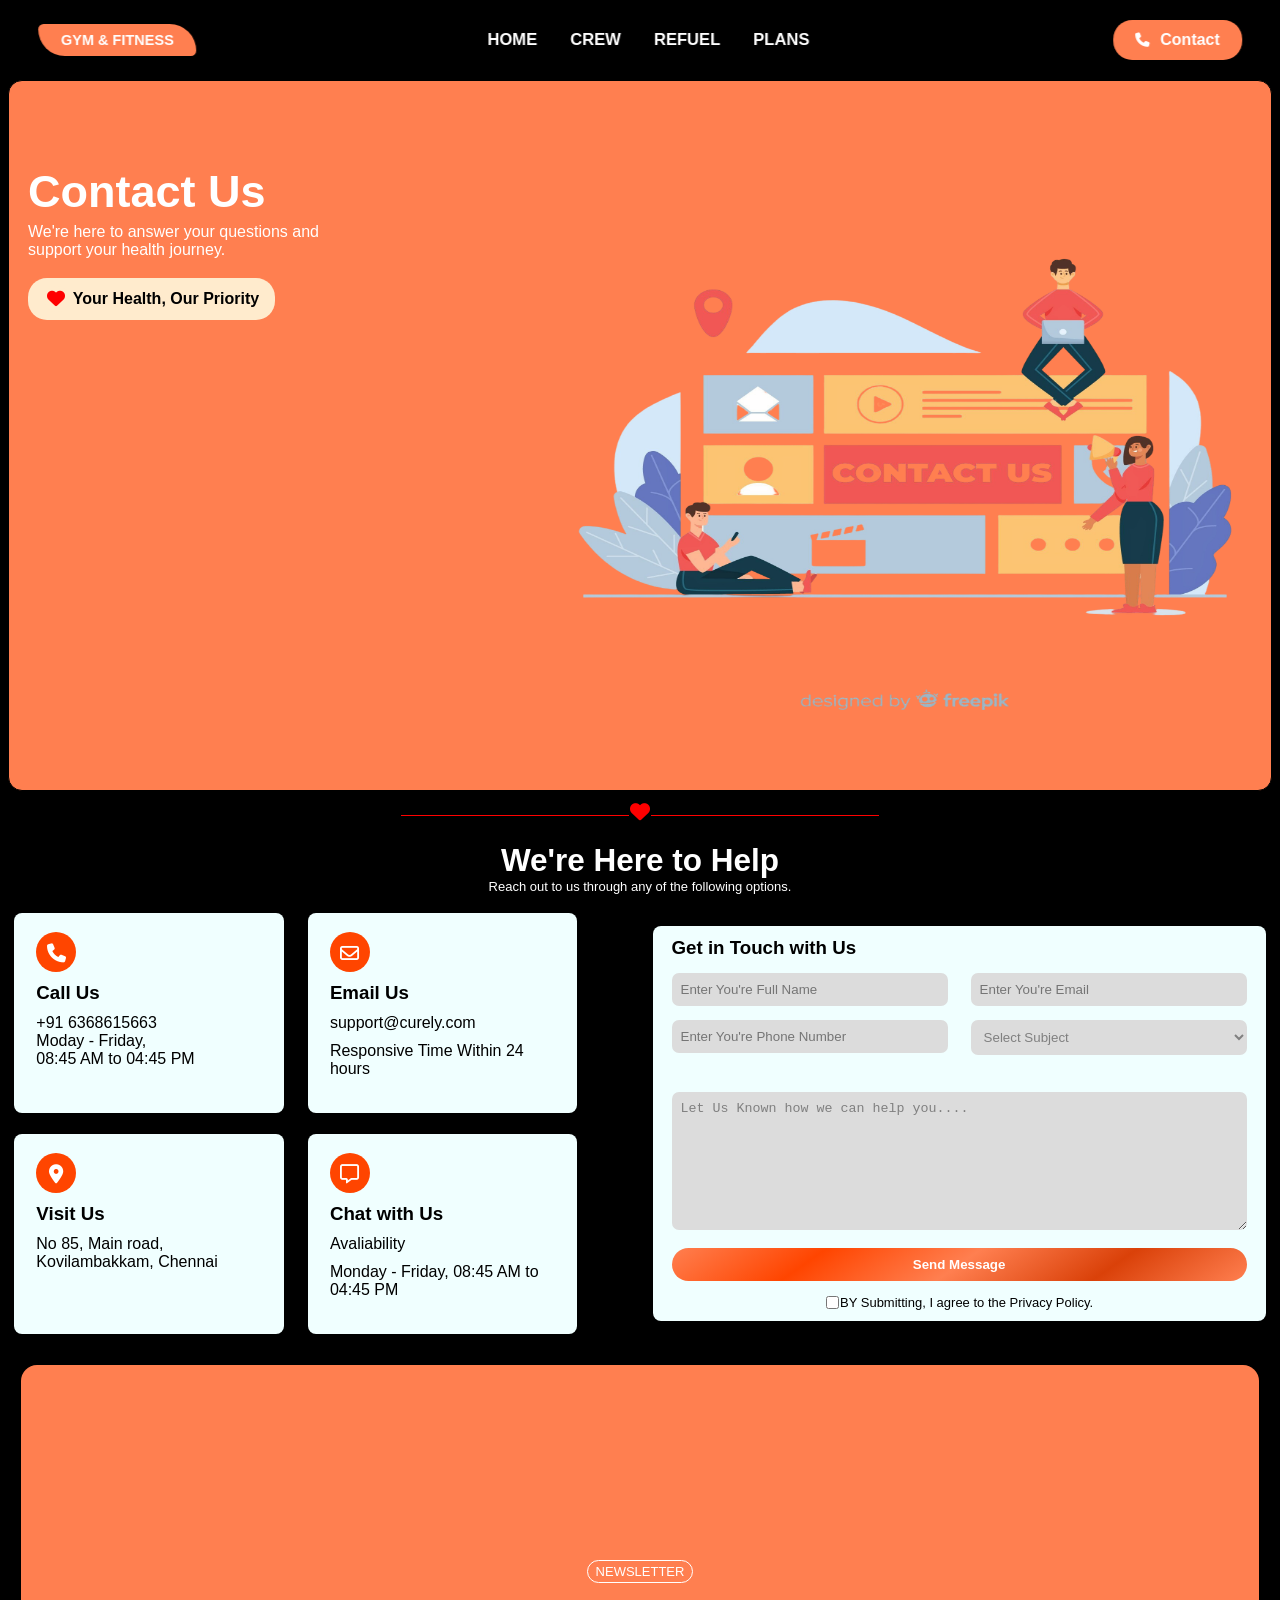
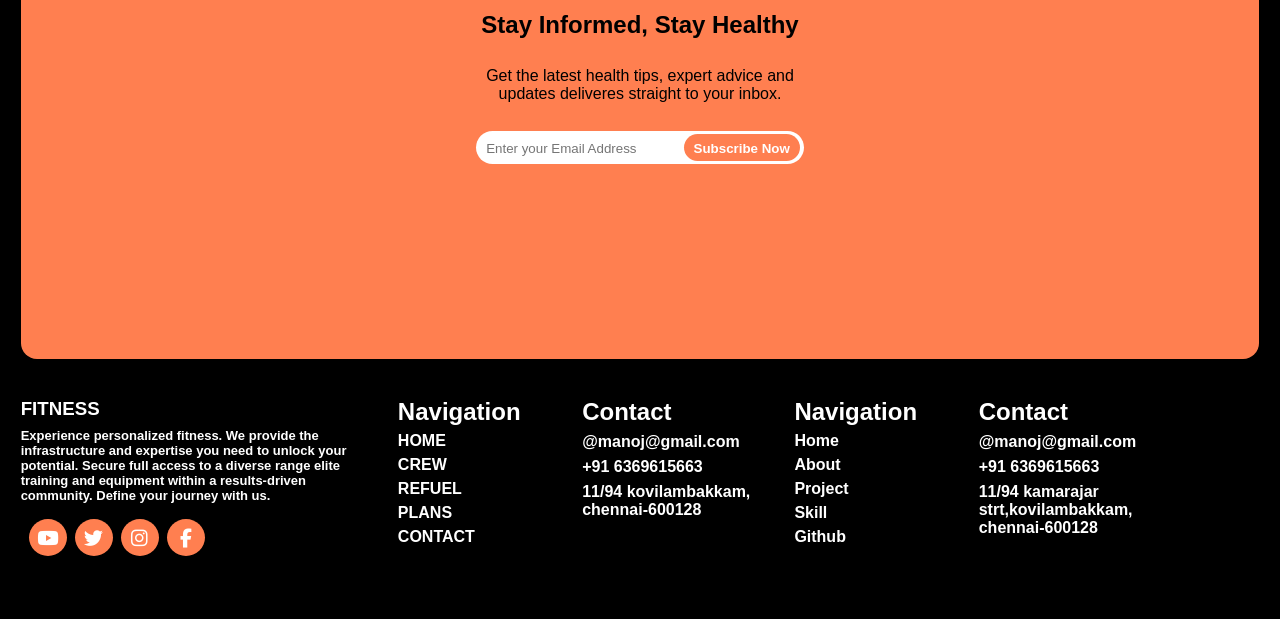
<file: customercare.html>
<!DOCTYPE html>
<html>

<head>
    <title> We're here to Help </title>
    <meta name="viewport" content="width=device-width, initial-scale=1.0">
    <link rel="stylesheet" href="https://cdnjs.cloudflare.com/ajax/libs/font-awesome/6.7.2/css/all.min.css"
        integrity="sha512-Evv84Mr4kqVGRNSgIGL/F/aIDqQb7xQ2vcrdIwxfjThSH8CSR7PBEakCr51Ck+w+/U6swU2Im1vVX0SVk9ABhg=="
        crossorigin="anonymous" referrerpolicy="no-referrer" />
    <link rel="stylesheet" type="text/css" href="./customer.css" />
</head>

<body>
    <div class="overallscreen">

        <!----------nav bar-->
        <nav class="head">
            <span class="logo dis1">GYM & FITNESS</span>


            <input type="checkbox" id="checkbar">

            <label for="checkbar" class="owncheckbar">
                <!-- <i class="fa-solid fa-bars"></i> -->
                <span></span>
                <span></span>
                <span></span>
            </label>

            <div class="rightsubnav ">
                <div class="links ">
                    <a href="./index.html">HOME</a>
                    <a href="./index2.html">CREW</a>
                    <a href="./index3.html">REFUEL</a>
                    <a href="./index4.html">PLANS</a>
                </div>
               <button class="nav-bt dis1 ">
                    <a href="./customercare.html"><i class="fas fa-phone me-2"></i>Contact</button></a>
            </div>
        </nav>

        <!-------------------contact ----------------------------->
        <article class="contact">
            <h1>Contact Us</h1>
            <p>We're here to answer your questions and support your health journey.</p>

            <div class="heartbar dis2">
                <div class="hearticon">
                    <i class="fa-solid fa-heart"></i>
                </div>
                <span>Your Health, Our Priority</span>
            </div>
        </article>


        <!-------------------heart and inbetween lines-------------->
        <div class=" cent">
            <div class="line"> </div>
            <i class="fa-solid fa-heart hi"></i>
            <div class="line"> </div>
        </div>

        <!-----mainSection------------Helping way section-4 options and then contact form---------------->
        <div class="headingsec">
            <h2>We're Here to Help</h2>
            <p> Reach out to us through any of the following options.</p>
        </div>

        <section class="mainsection">

            <!-------four way sections----->
            <aside class="twoway left">

                <div class="contactways">
                    <div class="cwicon dis2"> <i class="fa-solid fa-phone"></i> </div>
                    <h3>Call Us</h3>
                    <div>
                        <p>+91 6368615663</p>
                        <p>Moday - Friday,</p>
                        <p>08:45 AM to 04:45 PM</p>
                    </div>
                </div>

                <div class="contactways">
                    <div class="cwicon dis2"> <i class="fa-regular fa-envelope"></i> </div>
                    <h3>Email Us</h3>
                    <p>support@curely.com </p>
                    <p>Responsive Time Within 24 hours</p>
                </div>

                <div class="contactways">
                    <div class="cwicon dis2"> <i class="fa-solid fa-location-dot"></i> </div>
                    <h3>Visit Us</h3>
                    <p>No 85, Main road, Kovilambakkam, Chennai</p>
                </div>

                <div class="contactways">
                    <div class="cwicon dis2"> <i class="fa-regular fa-message"></i> </div>
                    <h3>Chat with Us</h3>
                    <p>Avaliability </p>
                    <p>Monday - Friday, 08:45 AM to 04:45 PM </p>
                </div>
            </aside>

            <!-----contact form-input-------->
            <form class="twoway right">
                <h3>Get in Touch with
                    Us</h3>

                <div class="overallinput">
                    <div class="stackinput">
                        <label for="name"> Full Name *</label>
                        <input type="text" name="name" id="name" placeholder="Enter You're Full Name" />
                    </div>
                    <div class="stackinput">
                        <label for="email">Email Address *</label> 
                        <input type="email" id="email" name="email" placeholder="Enter You're Email">
                    </div>
                </div>

                <div class="overallinput">
                    <div class="stackinput">
                        <label for="phone">Phone Number</label>
                        <input id="phone" type="tel" name="phone" placeholder="Enter You're Phone Number" />
                    </div>

                    <div class="stackinput">
                        <label for="sub">Subject</label> 
                        <select name="subject" id="sub">
                            <option value="0"> Select Subject</option>
                            <option value="serverissue"> Server Issue</option>
                            <option value="networkissue"> Network Issue</option>
                            <option value="dataloss"> Data Loss</option>
                            <option value="NOA"> None of Above</option>
                        </select>
                    </div>
                </div>

                <div>
                    <label name="Message"> Message</label> <br>
                    <textarea rows="8">Let Us Known how we can help you....</textarea>
                </div>

                <button type="submit" class="formbt">Send Message</button>
               <div class="term dis2">
                 <input type="checkbox" class="check">
                <span> BY Submitting, I agree to the <a>Privacy Policy.</a></span>
               </div>
            </form>
        </section>

        <!----------newsletter------secondary section--->
        <section class="secondarysection">
            <span>NEWSLETTER</span>
            <h1>Stay Informed, Stay Healthy</h1>
            <p>Get the latest health tips, expert advice and updates deliveres straight to your inbox.</p>

            <form class="nlform">
                <input type="email" name="email" placeholder="Enter your Email Address" />
                <button class="nlbt">Subscribe Now</button>
            </form>
        </section>

        
        <!----------------------footer ----------------------->
       <footer class="ft-section">

            <div class="ft-over">
                <div class="ft-1">

                    <div>
                        <h3>FITNESS</h3>
                    </div>
                    <p class="para-forall">Experience personalized fitness. We provide the infrastructure and expertise
                        you need to unlock
                        your potential. Secure full access to a diverse range elite training and equipment within a
                        results-driven community. Define your journey with us.</p>
                    <div class="footicon">
                        <div class="iconft dis1"> <i class="fa-brands fa-youtube"></i> </div>
                        <div class="iconft dis1"> <i class="fa-brands fa-twitter"></i> </div>
                        <div class="iconft dis1"> <i class="fa-brands fa-instagram"></i> </div>
                        <div class="iconft dis1"><i class="fa-brands fa-facebook-f"></i></div>
                    </div>
                </div>

                <div class="ft-2">
                    <div class="ft-col1">
                        <h2>Navigation</h2>
                        <a href="">HOME</a>
                        <a href="">CREW</a>
                        <a href="">REFUEL</a>
                        <a href="">PLANS</a>
                        <a href="">CONTACT</a>
                    </div>
                    <div class="ft-col2">
                        <h2>Contact</h2>
                        <a>@manoj@gmail.com</a>
                        <a>+91 6369615663</a>
                        <a>11/94 kovilambakkam, chennai-600128</a>
                    </div>
                    <div class="ft-col1">
                        <h2>Navigation</h2>
                        <a href="">Home</a>
                        <a href="">About</a>
                        <a href="">Project</a>
                        <a href="">Skill</a>
                        <a href="">Github</a>
                    </div>
                    <div class="ft-col2">
                        <h2>Contact</h2>
                        <a>@manoj@gmail.com</a>
                        <a>+91 6369615663</a>
                        <a>11/94 kamarajar strt,kovilambakkam, chennai-600128</a>
                    </div>

                </div>
            </div>

        </footer>

    </div>
</body>

</html>
</file>
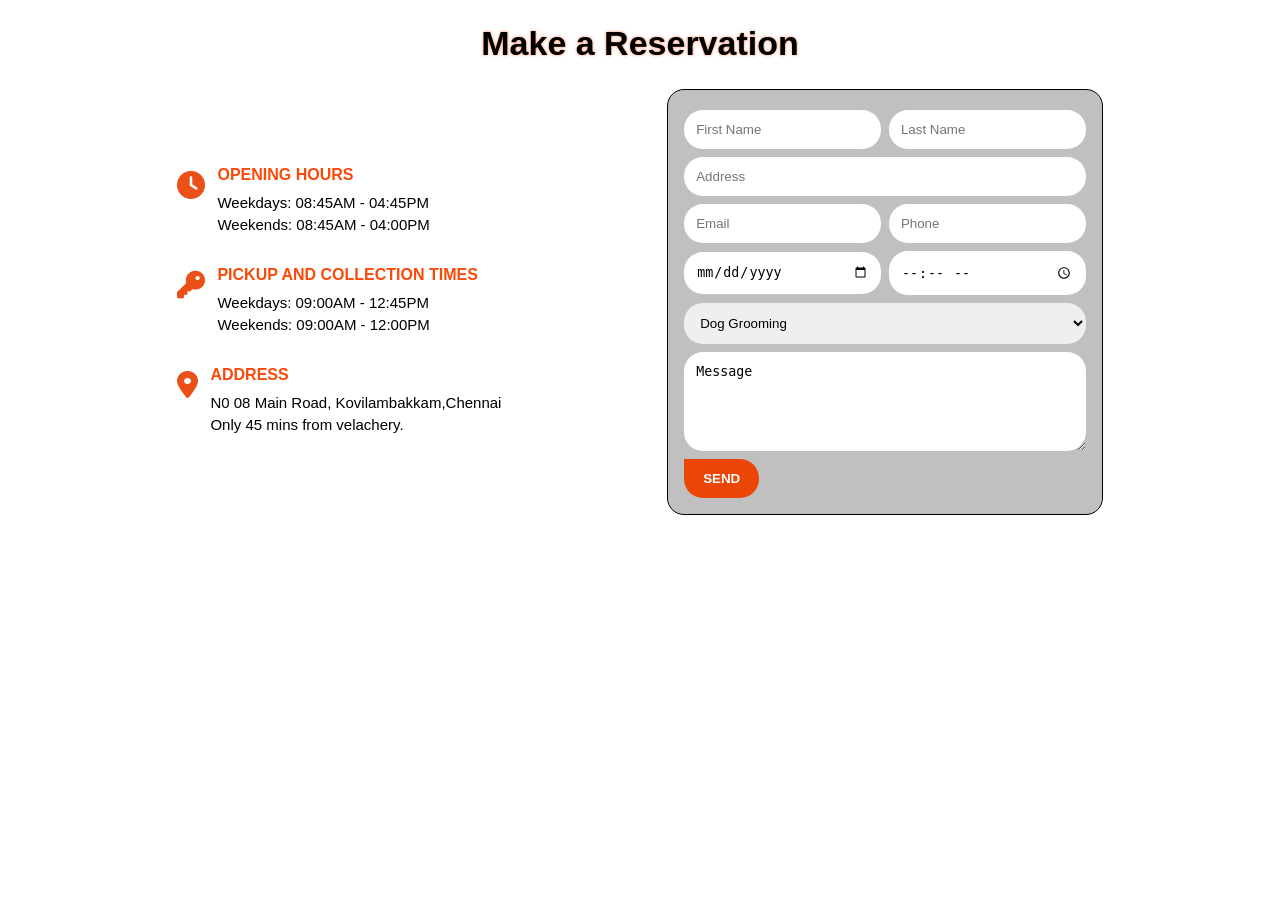
<file: goodform.html>
<!DOCTYPE html>
<html>

<head>
    <title>Make a Reservation </title>
    <meta name="viewport" content="width=device-width, initial-scale=1.0">
    <link rel="stylesheet" href="https://cdnjs.cloudflare.com/ajax/libs/font-awesome/6.7.2/css/all.min.css"
        integrity="sha512-Evv84Mr4kqVGRNSgIGL/F/aIDqQb7xQ2vcrdIwxfjThSH8CSR7PBEakCr51Ck+w+/U6swU2Im1vVX0SVk9ABhg=="
        crossorigin="anonymous" referrerpolicy="no-referrer" />
    <link rel="stylesheet" type="text/css" href="./goodform.css" />
</head>
<body>
           
    <div class="overallscreen">
         <h1 class="hdtop">Make a Reservation</h1>
        <main class="overallmain">

            <!------------------left-------------->
            <aside class="left">

                <div class="connection">
                   <i class="fa-solid fa-clock icon"></i>
                    <div class="info">
                        <h4>OPENING HOURS</h4>
                        <p>Weekdays: 08:45AM - 04:45PM</p>
                        <p>Weekends: 08:45AM - 04:00PM</p>
                    </div>
                </div>

                <div class="connection">
                    <i class="fa-solid fa-key icon"></i>
                    <div class="info">
                        <h4>PICKUP AND COLLECTION TIMES</h4>
                        <p> Weekdays: 09:00AM - 12:45PM</p>
                        <p> Weekends: 09:00AM - 12:00PM</p>
                    </div>
                </div>

                <div class="connection">
                    <i class="fa-solid fa-location-dot icon"></i>
                    <div class="info">
                        <h4>ADDRESS</h4>
                        <p>N0 08 Main Road, Kovilambakkam,Chennai</p>
                        <p>Only 45 mins from velachery.</p>

                    </div>
                </div>


            </aside>

            <!---------------form-------------------->
            <form class="formoverall">

                <div class="interinput">
                    <input type="text" name="fname" placeholder="First Name">
                    <input type="text" name="flast" placeholder="Last Name">
                </div>
                <input class="full" type="text" name="address" placeholder="Address">
               
                 <div class="interinput">
                    <input type="email" name="email" placeholder="Email">
                    <input type="tel" name="phonenumber" placeholder="Phone">
                </div>

                <div class="interinput">
                    <input type="date" name="date" placeholder="">
                    <input type="time" name="time" placeholder="">
                </div>
                <select name="selection" class="full">
                    <option value="0">Dog Grooming</option>
                    <option value="">Cat Grooming</option>
                    <option value=""> fish</option>
                </select>
                <textarea rows="5" class="full">Message</textarea>
                <button class="fbt">SEND</button>
            </form>

        </main>


    </div>

</body>

</html>
</file>
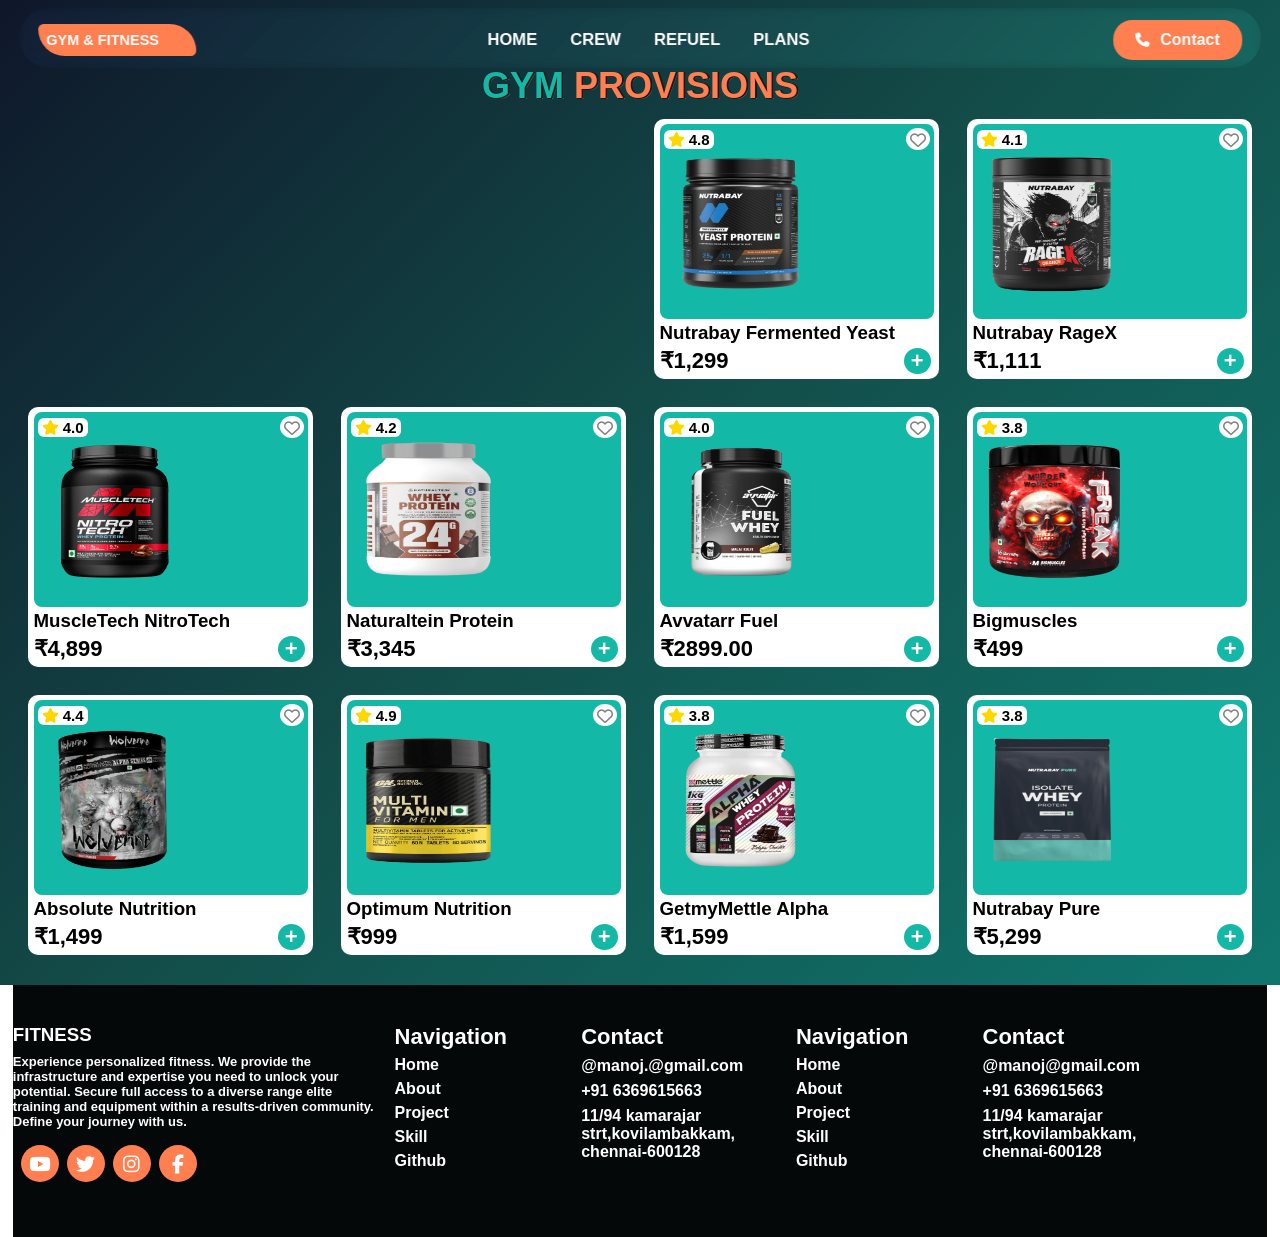
<file: index3.html>
<!DOCTYPE html>
<html>

<head>
    <title>
        GYM & FITNESS-3
    </title>
    <meta name="viewport" content="width=device-width, initial-scale=1.0" />
    <link rel="stylesheet" href="https://cdnjs.cloudflare.com/ajax/libs/font-awesome/6.7.2/css/all.min.css"
        integrity="sha512-Evv84Mr4kqVGRNSgIGL/F/aIDqQb7xQ2vcrdIwxfjThSH8CSR7PBEakCr51Ck+w+/U6swU2Im1vVX0SVk9ABhg=="
        crossorigin="anonymous" referrerpolicy="no-referrer" />
        
    <!-- <link rel="stylesheet" href="https://cdnjs.cloudflare.com/ajax/libs/font-awesome/7.3.1/css/all.css"
        integrity="sha512-x9WwyMYBnlXMNQ6kQ/Lyzu1NqIhLQKL5Oq6xByfXuRj7s9CskyCbLv/1IjqzJmXwFXWr0ov6jBV7Qbc0hh9nHg=="
        crossorigin="anonymous" referrerpolicy="no-referrer"> -->
    <link rel="stylesheet" type="text/css" href="./index3.css" />

</head>

<body>
    <div class="weboverall">


        <!----------nav bar-->
        <nav class="head">
            <span class="logo dis1">GYM & FITNESS</span>


            <input type="checkbox" id="checkbar">

            <label for="checkbar" class="owncheckbar">
                <!-- <i class="fa-solid fa-bars"></i> -->
                <span></span>
                <span></span>
                <span></span>
            </label>

            <div class="rightsubnav ">
                <div class="links ">
                    <a href="./index.html">HOME</a>
                    <a href="./index2.html">CREW</a>
                    <a href="./index3.html">REFUEL</a>
                    <a href="./index4.html">PLANS</a>
                </div>
               <button class="nav-bt dis1 ">
                    <a href="./customercare.html"><i class="fas fa-phone me-2"></i>Contact</button></a>
            </div>
        </nav>

        <!--------------------------------------
        =============first page section=====-=======----
        ---------------------------------------->
        <section class="firstpage">

            <h1 class="headingdetails"> <span>GYM</span> PROVISIONS</h1>
            <div class="main">
                <div class="card c1"> <!------------cart-1---------->
                    <div class="imagebox">

                        <div class="dis1 "> <!-----------head rating and star---->
                            <span class="rating">
                                <i class="fa-solid fa-star gstar"></i> 4.8
                            </span>

                            <div class="circleheart">
                                <i class="fa-regular fa-heart rheart"></i>
                            </div>
                        </div> <!--------end---head rating and star---->
                       <img src="./need/t2-removebg-preview.png" />
                      
                    </div>

                    <h4>Nutrabay Gold</h4>

                    <div class="dis1 up-p">
                        <h2> &#8377;3,349</h2>

                        <div class="add">
                            <h2>+</h2>
                        </div>
                    </div>


                </div><!------------endcart--------->

                <div class="card c2"> <!------------cart-2---------->
                    <div class="imagebox">

                        <div class="dis1"> <!-----------head rating and star---->
                            <span class="rating">
                                <i class="fa-solid fa-star gstar"></i> 4.5
                            </span>

                            <div class="circleheart">
                                <i class="fa-regular fa-heart rheart"></i>
                            </div>
                        </div> <!--------end---head rating and star---->
                        <img src="./need/t1-removebg-preview.png" />
                    </div>

                    <h4>Nakpro Nutrition</h4>

                    <div class="dis1 up-p">
                        <h2> &#8377;2,199</h2>

                        <div class="add">
                            <h2>+</h2>
                        </div>
                    </div>


                </div><!------------endcart--2------->

                <div class="card c3"> <!------------cart-3---------->
                    <div class="imagebox">

                        <div class="dis1"> <!-----------head rating and star---->
                            <span class="rating">
                                <i class="fa-solid fa-star gstar"></i> 4.8
                            </span>

                            <div class="circleheart">
                                <i class="fa-regular fa-heart rheart"></i>
                            </div>
                        </div> <!--------end---head rating and star---->
                        <img src="./need/t3-removebg-preview.png" />
                    </div>

                    <h4>Nutrabay Fermented Yeast </h4>

                    <div class="dis1 up-p">
                        <h2> &#8377;1,299</h2>

                        <div class="add">
                            <h2>+</h2>
                        </div>
                    </div>


                </div><!------------endcart--3------->

                <div class="card c4"> <!------------cart-4---------->
                    <div class="imagebox">

                        <div class="dis1"> <!-----------head rating and star---->
                            <span class="rating">
                                <i class="fa-solid fa-star gstar"></i> 4.1
                            </span>

                            <div class="circleheart">
                                <i class="fa-regular fa-heart rheart"></i>
                            </div>
                        </div> <!--------end---head rating and star---->
                        <img src="./need/t8-removebg-preview.png" />
                    </div>

                    <h4>Nutrabay RageX</h4>

                    <div class="dis1 up-p">
                        <h2> &#8377;1,111</h2>

                        <div class="add">
                            <h2>+</h2>
                        </div>
                    </div>


                </div><!------------endcart-4-------->

                <div class="card c5"> <!------------cart-5---------->
                    <div class="imagebox">

                        <div class="dis1 "> <!-----------head rating and star---->
                            <span class="rating">
                                <i class="fa-solid fa-star gstar"></i> 4.0
                            </span>

                            <div class="circleheart">
                                <i class="fa-regular fa-heart rheart"></i>
                            </div>
                        </div> <!--------end---head rating and star---->
                        <img src="./need/t6-removebg-preview.png" />
                    </div>

                    <h4>MuscleTech NitroTech</h4>

                    <div class="dis1 up-p">
                        <h2> &#8377;4,899</h2>

                        <div class="add">
                            <h2>+</h2>
                        </div>
                    </div>


                </div><!------------endcart--5------->

                <div class="card c6"> <!------------cart-1---------->
                    <div class="imagebox">

                        <div class="dis1"> <!-----------head rating and star---->
                            <span class="rating">
                                <i class="fa-solid fa-star gstar"></i> 4.2
                            </span>

                            <div class="circleheart">
                                <i class="fa-regular fa-heart rheart"></i>
                            </div>
                        </div> <!--------end---head rating and star---->
                        <img src="./need/t7-removebg-preview.png" />
                    </div>

                    <h4>Naturaltein Protein</h4>

                    <div class="dis1 up-p">
                        <h2> &#8377;3,345</h2>

                        <div class="add">
                            <h2>+</h2>
                        </div>
                    </div>


                </div><!------------endcart--------->

                <div class="card c7"> <!------------cart-2---------->
                    <div class="imagebox">

                        <div class="dis1"> <!-----------head rating and star---->
                            <span class="rating">
                                <i class="fa-solid fa-star gstar"></i> 4.0
                            </span>

                            <div class="circleheart">
                                <i class="fa-regular fa-heart rheart"></i>
                            </div>
                        </div> <!--------end---head rating and star---->
                        <img src="./need/t12-removebg-preview.png" />
                    </div>

                    <h4>Avvatarr Fuel</h4>

                    <div class="dis1 up-p">
                        <h2> &#8377;2899.00</h2>

                        <div class="add">
                            <h2>+</h2>
                        </div>
                    </div>


                </div><!------------endcart--2------->

                <div class="card c8"> <!------------cart-3---------->
                    <div class="imagebox">

                        <div class="dis1"> <!-----------head rating and star---->
                            <span class="rating">
                                <i class="fa-solid fa-star gstar"></i> 3.8
                            </span>

                            <div class="circleheart">
                                <i class="fa-regular fa-heart rheart"></i>
                            </div>
                        </div> <!--------end---head rating and star---->
                        <img src="./need/t10-removebg-preview.png" />
                    </div>

                    <h4>Bigmuscles</h4>

                    <div class="dis1 up-p">
                        <h2> &#8377;499</h2>

                        <div class="add">
                            <h2>+</h2>
                        </div>
                    </div>


                </div><!------------endcart--3------->

                <div class="card c9"> <!------------cart-4---------->
                    <div class="imagebox">

                        <div class="dis1"> <!-----------head rating and star---->
                            <span class="rating">
                                <i class="fa-solid fa-star gstar"></i> 4.4
                            </span>

                            <div class="circleheart">
                                <i class="fa-regular fa-heart rheart"></i>
                            </div>
                        </div> <!--------end---head rating and star---->
                        <img src="./need/t11-removebg-preview.png" />
                    </div>

                    <h4>Absolute Nutrition </h4>

                    <div class="dis1 up-p">
                        <h2> &#8377;1,499</h2>

                        <div class="add">
                            <h2>+</h2>
                        </div>
                    </div>


                </div><!------------endcart-4-------->

                <div class="card c10"> <!------------cart-5---------->
                    <div class="imagebox">

                        <div class="dis1 "> <!-----------head rating and star---->
                            <span class="rating">
                                <i class="fa-solid fa-star gstar"></i> 4.9
                            </span>

                            <div class="circleheart">
                                <i class="fa-regular fa-heart rheart"></i>
                            </div>
                        </div> <!--------end---head rating and star---->
                        <img src="./need/t5-removebg-preview.png" />
                    </div>

                    <h4>Optimum Nutrition</h4>

                    <div class="dis1 up-p">
                        <h2> &#8377;999</h2>

                        <div class="add">
                            <h2>+</h2>
                        </div>
                    </div>


                </div><!------------endcart--5------->

                 <div class="card c11"> <!------------cart-3---------->
                    <div class="imagebox">

                        <div class="dis1"> <!-----------head rating and star---->
                            <span class="rating">
                                <i class="fa-solid fa-star gstar"></i> 3.8
                            </span>

                            <div class="circleheart">
                                <i class="fa-regular fa-heart rheart"></i>
                            </div>
                        </div> <!--------end---head rating and star---->
                        <img src="./need/t9-removebg-preview.png" />
                    </div>

                    <h4>GetmyMettle Alpha</h4>

                    <div class="dis1 up-p">
                        <h2> &#8377;1,599</h2>

                        <div class="add">
                            <h2>+</h2>
                        </div>
                    </div>


                </div><!------------endcart--3------->

                 <div class="card c12"> <!------------cart-3---------->
                    <div class="imagebox">

                        <div class="dis1"> <!-----------head rating and star---->
                            <span class="rating">
                                <i class="fa-solid fa-star gstar"></i> 3.8
                            </span>

                            <div class="circleheart">
                                <i class="fa-regular fa-heart rheart"></i>
                            </div>
                        </div> <!--------end---head rating and star---->
                        <img src="./need/t4-removebg-preview.png" />
                    </div>

                    <h4>Nutrabay Pure</h4>

                    <div class="dis1 up-p">
                        <h2> &#8377;5,299</h2>

                        <div class="add">
                            <h2>+</h2>
                        </div>
                    </div>


                </div><!------------endcart--3------->

            </div>


        </section>



        <!------------------footer-------------------->
        <footer class="ft-section">

            <div class="ft-over">
                <div class="ft-1">

                    <div>
                        <h3>FITNESS</h3>
                    </div>
                    <p class="para-forall">Experience personalized fitness. We provide the infrastructure and expertise
                        you need to unlock
                        your potential. Secure full access to a diverse range elite training and equipment within a
                        results-driven community. Define your journey with us.</p>
                    <div class="footicon">
                        <div class="iconft dis2"> <i class="fa-brands fa-youtube"></i> </div>
                        <div class="iconft dis2"> <i class="fa-brands fa-twitter"></i> </div>
                        <div class="iconft dis2"> <i class="fa-brands fa-instagram"></i> </div>
                        <div class="iconft dis2"><i class="fa-brands fa-facebook-f"></i></div>
                    </div>
                </div>

                <div class="ft-2">
                    <div class="ft-col1">
                        <h2>Navigation</h2>
                        <a href="">Home</a>
                        <a href="">About</a>
                        <a href="">Project</a>
                        <a href="">Skill</a>
                        <a href="">Github</a>
                    </div>
                    <div class="ft-col2">
                        <h2>Contact</h2>
                        <a>@manoj.@gmail.com</a>
                        <a>+91 6369615663</a>
                        <a>11/94 kamarajar strt,kovilambakkam, chennai-600128</a>
                    </div>
                    <div class="ft-col1">
                        <h2>Navigation</h2>
                        <a href="">Home</a>
                        <a href="">About</a>
                        <a href="">Project</a>
                        <a href="">Skill</a>
                        <a href="">Github</a>
                    </div>
                    <div class="ft-col2">
                        <h2>Contact</h2>
                        <a>@manoj@gmail.com</a>
                        <a>+91 6369615663</a>
                        <a>11/94 kamarajar strt,kovilambakkam, chennai-600128</a>
                    </div>

                </div>
            </div>

        </footer>

    </div>
</body>

</html>
</file>
<file: customer.css>
* {
    padding: 0px;
    margin: 0px;
    box-sizing: border-box;

}

.overallscreen {
    min-height: 100vh;
    /* background-color:red; */
    padding: 3px 8px 8px;
    background-color: black;
      --colorww:azure;

     width: 100%;
    min-height: 100vh;
    display: flex;
    flex-direction: column;
    align-items: center;
    font-family: "Inter", sans-serif;

    padding-top:80px;

    scroll-behavior: smooth;
}

.dis1 {
    display: flex;
    justify-content: space-between;
    align-items: center;
}

.dis2 {
    display: flex;
    justify-content: center;
    align-items: center;
}

.dis1 {
    display: flex;
    justify-content: center;
    align-items: center;
}

/*--============================
-----------nav head  --========
=============================---*/
.head {
    position: fixed;
    display: flex;
    justify-content: space-between;
    align-items: center;
    background-color: black;
    /* color: white; */
    width: 97%;
    border-radius: 45px;
    top:1px;
    left: 50%;
    transform: translateX(-50%);
    z-index: 999;
    padding: 12px 19px 8px;

    animation: topbar 1.3s forwards linear;
    animation-delay: 0s;
    opacity: 0;
    background-color: transparent;

        backdrop-filter: blur(5px)  brightness(120%);
}

.head>input,
label {
    display: none;
    font-size: 18px;
}

.logo {
    PADDING: 8px 8px;
    font-weight: 800;
    background-color: var(--color);
    font-size: 14.5px;
    color: white;
    width: 180px;
    border-radius: 50px;
    border-top-left-radius: 10px;
    border-bottom-right-radius: 10px;
    /* transform: rotate(-8deg); */

}

#checkbar:checked+.rightsubnav {
    left: 0px;
    /* background-color: brown; */
}

.owncheckbar {
    width: 28px;
    height: 21px;
    flex-direction: column;
    justify-content: center;
    gap: 4.5px;
}

.owncheckbar span {
    display: inline-block;
    justify-content: center;
    align-items: center;
    background-color: white;;
    height: 3.4px;
    width: 100%;
    border-radius: 3px;
    transition: transform 0.3s ease, opacity 0.3s ease;
}
.owncheckbar span img{
    width:100%;
    height:100%;
}
.owncheckbar span i{
    font-size: 31px;
    color:white;;
}

#checkbar:checked+.owncheckbar span:nth-child(1) {
    transform: rotate(43deg) translate(4px, 6px);
    /* transform: rotate(43deg) translate(2px, -6px); */
}

#checkbar:checked+.owncheckbar span:nth-child(2) {
    opacity: 0;
}

#checkbar:checked+.owncheckbar span:nth-child(3) {
    transform: rotate(-43deg) translate(4px, -7px);
    /* transform: rotate(-43deg) translate(-1px, -7px); */

}

/* #checkbar:checked~.rightsubnav {
    left: 50%;
    transform: translateX(-50%);
} */
.rightsubnav {
    display: flex;
    align-items: center;
    gap: 13px;
    width: 100%;
}

.rightsubnav>.links {
    padding: 2px 14px;
    transition: all 1.2s;
    margin: auto;
    gap: 19px;
    display: flex;
    align-items: center;
}

.rightsubnav>.links a {
    text-decoration: none;
    /* font-weight: bold; */
    transition: all 1.4s;
    position: relative;
    padding: 3.5px 7px;
    /* background-color: brown; */
    color: white;
    font-size: 16.6px;
    font-weight: 700;
}

.nav-bt {
    background-color: var(--color);
    color: white;
    border-radius: 19px;
    padding: 11px 22px;
    border: none;
    outline: none;
    gap: 4px;
    font-size: 14.4px;
    font-weight: bold;
}

.nav-bt a {
    text-decoration: none;
    /* font-weight: bold; */
    transition: all 1.4s;
    position: relative;
    /* background-color: brown; */
   color: white;
    border-radius: 19px;
    border: none;
    outline: none;
    gap: 4px;
    font-size: 16px;
}

.nav-bt i {
    padding-right: 9px;
    margin-right:2px;
    animation: ring 1.5s infinite linear;
    font-weight: auto;
    font-size: 14.4px;

    /* animation-play-state: paused; */
}

@keyframes ring {
    0% {
        transform: rotate(-4deg) scale(1);
    }

    45% {
        transform: rotate(0deg) scale(1.3);

    }

    71% {
        transform: rotate(128deg) scale(1);
    }

    100% {
        transform: rotate(0deg) scale(1);
    }

}

:root {
    --color: coral;
    --colorteal: coral;
}

.page {
    width: 100%;

}

@keyframes topbar {
    0% {
        opacity: 0;
        top: -45px;
    }

    100% {
        opacity: 1;
        top: 8px;
    }
}





::root{
    --colorww:azure;
}

/*------contact--details-----*/
.contact {
    background-image: url(./need/contactus.png);
    background-color: var(--color);
    background-repeat: no-repeat;
    background-size: 58% 600px;
    background-position: right;

    border-radius: 14px;
    border: 1px solid black;
    width:100%;

    display: flex;
    flex-direction: column;
    justify-content: start;
    align-items: start;
    gap: 5px;
    min-height: 79vh;

    /* font-family: 'Lucida Sans', 'Lucida Sans Regular', 'Lucida Grande', 'Lucida Sans Unicode', Geneva, Verdana, sans-serif; */
}

.contact h1:first-child {
    font-size: 45px;
    padding-top: 85px;
    padding-left: 19px;
    /* font-family: 'Lucida Sans', 'Lucida Sans Regular', 'Lucida Grande', 'Lucida Sans Unicode', Geneva, Verdana, sans-serif; */
    font-weight: 900;

    color:white;
}

.contact p:nth-child(2) {
    width: 310px;
    padding-left: 19px;
    
    color:white;
}

.heartbar {
    /* width:200px; */
    padding: 8px 16px;
    background-color: blanchedalmond;
    border-radius: 19px;
    gap: 4px;
    margin-left: 19px;
    margin-top:14px;
    
    content: paint;
}

.heartbar span{
    font-weight: 800;
}
.hearticon {
    font-size: 18px;
    color: red;
    background-color: blanchedalmond;
    padding: 3px 3.4px 1.5px;
    border-radius: 50%;
}
i{
    transition: all 0.9s;
}

.heartbar:hover .hearticon i {
    transform: scale(1.5);
}

/*-------heart lines---*/
.cent {
    display: flex;
    justify-content: center;
    align-items: center;
    padding-top: 8px;

}

.line {
    width: 228px;
    height: 1.5px;
    background-color: red;
    margin-top: 9px;

}
.hi {
    color: red;
    font-size: 20px;
    padding: 1px 1px;
    padding-top: 3px;

}
/*-----------main section-----*/
.headingsec {
    text-align: center;
    font-family: 'Franklin Gothic Medium', 'Arial Narrow', Arial, sans-serif;
    font-size: 21px;
    padding: 19px;
    color:white;
}

.headingsec p:last-child {
    font-size: 13px;
}

.mainsection {
    width: 99%;
    /* margin: auto; */
    display: flex;
    flex-wrap: wrap;
    gap: 28px;
    align-items: center;
    justify-content: space-between;
}

.twoway {
    width: 49%;
    /* background-color:var(--colorww); */
}

.left {
    width: 45%;
    display: grid;
    grid-template-columns: auto auto;
    column-gap: 24px;
    row-gap: 21px;
}

.contactways {

    padding: 19px 22px;
    box-shadow: 0px 0px 2.5px black;
    border-radius: 8px;
    min-width: 208px;
    height: 200px;
    display: flex;
    flex-direction: column;
    gap: 10px;
    font-family: 'Segoe UI', Tahoma, Geneva, Verdana, sans-serif;
    cursor: pointer;
    background-color: var(--colorww);
    
}

.cwicon {
    background-color: orangered;
    /* background-color: teal; */

    color: white;
    font-size: 19px;
    width: 26px;
    /* height:26px; */
    padding: 12px 20px 9px;
    border-radius: 50%;
    
}

/*-------contact form---*/
.right {
    box-shadow: 0px 0px 2.5px black;
    padding: 11px 19px;
    display: flex;
    flex-direction: column;
    gap: 14px;
    font-family: 'Segoe UI', Tahoma, Geneva, Verdana, sans-serif;
     border-radius: 8px;
      cursor: pointer;
      background-color: var(--colorww);
}

.overallinput {
    display: flex;
    flex-wrap: wrap;
    gap: 10px;
    justify-content: space-between;
    
}

.right label {
    font-size: 14px;
    font-weight: bold;
}

.stackinput {
    width: 48%;
    display: flex;
    flex-direction: column;
    gap: 5px;
   
}

.stackinput input,
select,
textarea {
    width: 100%;
    padding: 9px;
    border: none;
    background-color: gainsboro;
    border-radius: 7px;
    color: grey;

}

.right textarea {
    margin-top: 5px;
}

.formbt {
    background-image: linear-gradient(145deg,coral,orangered,coral,rgb(218, 65, 9),coral);
    color: white;
    font-weight: bolder;
    border: none;
    padding: 8.8px;
    border-radius: 26px;
}

.check {
    width: 15px;
}

.term span {
    font-size: 13px;
}

/*------------news letter------*/
.secondarysection {
    min-height: 66vh;
    display: flex;
    flex-direction: column;
    align-items: center;
    justify-content: center;
    gap: 28px;
    /* background-image: linear-gradient(45deg, orangered, coral, orangered); */
    background-color:var(--color);

    text-align: center;
    border-radius: 16px;
    width: 98%;
    margin: auto;
    margin-top: 31px;
}

.secondarysection span {
    color: white;
    border: 1px solid white;
    margin-top: 24px;
    padding: 3px 8px;
    border-radius: 13px;
    font-size: 13px;
}

.secondarysection p:nth-child(3) {
    width: 345px;
}

.nlform {
    background-color: white;
    padding: 1px 4px;
    border-radius: 19px;
    margin-bottom: 24px;
}

.nlform input {
    border: none;
    padding: 8.4px 24px 7.3px 6px;
    border-radius: 19px;

}

.nlbt {
    border: none;
    background-color: transparent;
    /* background-image: linear-gradient(145deg,coral,orangered,coral,rgb(218, 65, 9),coral); */
    /* background-color: teal; */
    background-color: var(--colorteal);

    padding: 7px 10px 5px;
    border-radius: 19px;
    color: white;
    font-weight: bolder;
}

/*--------------footer-----*/
/*------------footer sectionn-----------*/
.ft-section{
    min-height:28vh;
    width:98%;
    /* background-color: rgb(201, 124, 24); */
      display: flex;

    flex-direction: column;
    /* width: 85%; */
    justify-self: center;
    gap: 16px;
    padding: 39px 0px 28px;
    /* background-color: #050808; */
    color:white;
}


.ft-over {
    display: flex;
    flex-wrap: wrap;
    gap:12px;
    row-gap: 28px;
}

.ft-1 {
    width: 29%;
    display: flex;
    flex-direction: column;
    gap: 8px;
}

.footicon {
    display: flex;
    /* justify-content: center; */
    align-items: center;
    padding: 8px;
    gap: 8px;

}

.iconft {
    background-color:var(--color);
    color: white;
    font-size: 19px;
    width: 26px;
    /* height:26px; */
    padding: 10px 19px 8px;
    border-radius: 50%;
}

.ft-2 {
    width: 64%;
    display: flex;
    flex-wrap: wrap;
    gap: 8px;
    row-gap: 28px;
    ;
}

.ft-col1 {
    width: 23%;
    display: flex;
    flex-direction: column;
    align-items: start;
    gap: 6px;
    padding-left:6px;
}
.ft-col1 a{
    color:white;
    text-decoration: none;
    font-weight: 700;
}


.ft-col2 {
    width:25%;
    display: flex;
    flex-direction: column;
    align-items: start;
    gap: 7px;
    font-weight: 700;

}
.para-forall{
    font-size: 13px;
    font-weight:700;
}


@media only screen and (min-width:600px) and (max-width:900px) {

    .head>label {
        display: flex;

    }

    .head .rightsubnav {
        position: fixed;
        top: 100%;
        width: 90%;
        height: 77vh;
        flex-direction: column;
        align-items: center;
        justify-content: start;
        padding-top: 45px;
        padding-bottom: 14px;
        border-radius: 12px;
        font-size: 19px;
        left: 120%;
        
        background-color: transparent;

        backdrop-filter: blur(5px)  brightness(120%);
        background-color:var(--colorteal);
        /* background-color: transparent; */

    }

    .links {
        flex-direction: column;
    }

    #checkbar:checked~.rightsubnav {
        left: 50%;
        transform: translateX(-50%);
    }


      /*=======================
    ==============footer----------
    ===========================*/
    .ft-col1,.ft-col2{
        width:48%;
    }
     .ft-1 {
        width: 100%;
    }

    .ft-2 {
        width: 100%;
    } 


     .contact {
        background-image: url(./need/contactus.png);
       
        background-size: contain;
        background-position:right ;
        min-height: 400px;;
        gap: 10px;
    }



    .twoway {
        width: 100%;
    }

    .leftfoot,
    .rightfoot {
        width: 100%;
    }

    .rightfoot {
        padding-top: 39px;
    }

    .leftfoot {
        text-align: center;
    }

    
.mainsection {
    width: 88%;
    justify-content: center;
}

}

@media only screen and (min-width:445px) and (max-width:600px) {


     .head>label {
        display: flex;
    }

    .head .rightsubnav {
        position: fixed;
        top: 98%;
        background-color: transparent;

        width: 90%;
        height: 77vh;
        flex-direction: column;
        align-items: center;
        justify-content: start;
        padding-top: 45px;
        padding-bottom: 13px;
        border-radius: 12px;
        font-size: 19px;
        left: 120%;
        
        backdrop-filter: blur(15px) brightness(120%);
        background-color: var(--colorteal);



    }

    .links {
        flex-direction: column;
    }

    #checkbar:checked~.rightsubnav {
        left: 50%;
        transform: translateX(-50%);
    }

    .contact {
        background-image: url(./need/contactus.png);
        background-color: coral;
        background-size: 345px 345px;
        background-position: bottom right;
        min-height: 410px;;
        gap: 10px;
    }

    

    .contact h1:first-child {
        padding: 0px;
        padding-left: 19px;
        padding-top:10px ;
    }


    .heartbar {
        /* width:200px; */
        padding: 8px 16px;
        gap: 4px;
        margin-left: 19px;
    }

    .contact p:nth-child(2) {
        width: 280px;
    }

    .stackinput {
        width: 100%;
    }

    .stackinput input::placeholder {
        font-size: 11px;

    }

    .secondarysection p:nth-child(3) {
        width: 245px;
    }

    .nlform input {
        border: none;
        padding: 8px 0px 1px 2px;
        border-radius: 19px;
    }

    .nlbt {
        padding: 7px 3px 6px;
    }

    .nlform {
    background-color: white;
    padding: 0.1px 1px 1px 2px;
    border-radius: 19px;
    }
    .term {
        align-items: start;
    }

    .term input {
        margin-top: 5px;
        margin-right: 5px;
    }

    .left {
        width: 70%;

        grid-template-columns: auto;
    }

    .right {
        width: 100%;
        padding:10px 14px;
    }


    .leftfoot {

        width: 100%;
    }

    .rightfoot {
        width: 100%;
        grid-template-columns: auto auto;
        row-gap: 31px;
    }
    .mainsection {
    width: 88%;
    justify-content: center;
}

.line {
    width: 108px;
    height: 1.5px;
    background-color: red;
    margin-top: 9px;
}   /*------------ft-----------*/
    .ft-1,
    .ft-2 {
        width: 100%;
    }

    .ft-col1,
    .ft-col2 {
        width: 100%;

    }

    
}

@media only screen and (min-width:300px) and (max-width:445px) {
    .head>label {
        display: flex;
    }

    .head .rightsubnav {
        position: fixed;
        top: 98%;
        width: 90%;
        height: 77vh;
        flex-direction: column;
        align-items: center;
        justify-content: start;
        padding-top: 45px;
        padding-bottom: 13px;
        border-radius: 12px;
        font-size: 19px;
        left: 120%;
        color: white;
        background-color: transparent;
        backdrop-filter: blur(5px) brightness(120%);

        background-color: var(--colorteal);


    }
        .left {
        width: 78%;
        grid-template-columns: auto;
    }
        .mainsection {
        width: 100%;
        justify-content: center;
    }


    .links {
        flex-direction: column;
    }

    #checkbar:checked~.rightsubnav {
        left: 50%;
        transform: translateX(-50%);
    }

      .contact {
 
        background-size: 345px 345px;
        background-position: bottom right;
        min-height: 410px;;
        gap: 10px;
    }


    .line {
    width: 100px;
    height: 1.5px;
    background-color: red;
    margin-top: 9px;
}
.contact p:nth-child(2) {
    width: 100%;
}
.secondarysection p:nth-child(3) {
    width: 100%;
}

.contact p:nth-child(2) {
        width: 280px;
    }

    .stackinput {
        width: 100%;
    }

    .stackinput input::placeholder {
        font-size: 11px;

    }

    .secondarysection p:nth-child(3) {
        width: 245px;
    }

    .nlform input {
        border: none;
        padding: 8px 0px 1px 2px;
        border-radius: 19px;
    }

    .nlbt {
        padding: 7px 3px 6px;
    }

    .nlform {
    background-color: white;
    padding: 0.1px 1px 1px 2px;
    border-radius: 19px;
    }
    .term {
        align-items: start;
    }

    .term input {
        margin-top: 5px;
        margin-right: 5px;
    }
.twoway{
    width:88%;
}

.right{
    width:96%;
    padding: 10px 12px;
}
    /*------------ft-----------*/
    .ft-1,
    .ft-2 {
        width: 100%;
    }

    .ft-col1,
    .ft-col2 {
        width: 100%;

    }
}
</file>
<file: goodform.css>
*{
    margin:0px;
    padding:0px;
    box-sizing: border-box;
}


.overallscreen {
    min-height: 645px;
    /* display: flex;
    justify-content: center;
    align-items: center; */
}
.hdtop{
    font-size:34px;
    text-align: center;
    font-family: 'Lucida Sans', 'Lucida Sans Regular', 'Lucida Grande', 'Lucida Sans Unicode', Geneva, Verdana, sans-serif;
    padding:24px;
    text-shadow: 0px 0px 3px coral;
}
.overallmain {
    width: 88%;
    margin:auto;
    display: flex;
    flex-wrap: wrap;
    align-items: center;
    justify-content: center;
    padding:2px  19px;
}

.left{
    width: 45%;
    display: flex;
    flex-direction: column;
    justify-content: center;
    align-items: start;
    gap:28px;
    /* gap: 50px; */

}

.connection {
    display: flex;
    flex-wrap: wrap;
    align-items: start;
    justify-content: center;
    gap: 8px;
    font-family:'Gill Sans', 'Gill Sans MT', Calibri, 'Trebuchet MS', sans-serif;
}
.icon{
    font-size:28px;
    color:rgb(235, 80, 24);
    padding-right:4px;
    padding-top:5px;
}
.info h4:first-child{
    color:rgb(251, 73, 8);
    font-family: 'Lucida Sans', 'Lucida Sans Regular', 'Lucida Grande', 'Lucida Sans Unicode', Geneva, Verdana, sans-serif;
    padding-bottom:10px;
}
.info > p{
    font-weight: 100;
    padding-bottom:5px;
    font-size: 15px;
}
/*-----------right form------------*/

.formoverall{
    width:40%;
    padding: 16px;
    border:1px solid black;
    background-color: rgb(193, 192, 192);
    border-radius:17px;
}
.interinput{
    display:flex;
    justify-content: space-between;
    align-items: center;
}
.interinput > input{
    width:49%;
    padding:12px;
    border:none;
    border-radius: 19px;
    margin:4px 0px;
}
.full{
    width:100%;
     padding:12px;
    border:none;
    border-radius: 19px;
     margin:4px 0px;
}

.fbt{
    background-color:rgb(235, 69, 8);
    color:white;
    font-weight:bolder;
    border:none;
    border-radius:19px;
    border-top-left-radius: 0px;
    padding:12px 19px;
}

@media only screen and (min-width:600px) and (max-width:900px){
    .overallmain{
        justify-content:space-between;
        width:100%;
    }
    .left{
        width:55%;
    }
    .formoverall{
        width:44%;
    }
}
@media only screen and (min-width:300px) and (max-width:600px){

    .info {
    width:70%;}
    .interinput{
        display:flex;
        flex-wrap: wrap;
    }

    .interinput > input{
    width:100%;}
    .left{
        width:100%;
        padding-bottom:19px;
    }
    .formoverall{
         width:98%;


    }
}
</file>
<file: index3.css>
* {
    margin: 0px;
    padding: 0px;
    box-sizing: border-box;
}

.weboverall {
    width: 100%;
    min-height: 100vh;
    display: flex;
    flex-direction: column;
    align-items: center;
    font-family: "Inter", sans-serif;

      scroll-behavior: smooth;
}

.dis2 {
    display: flex;
    justify-content: center;
    align-items: center;
}

/*--============================
-----------nav head  --========
=============================---*/
.head {
    position: fixed;
    display: flex;
    justify-content: space-between;
    align-items: center;
    background-color: black;
    /* color: white; */
    width: 97%;
    border-radius: 45px;
    top:1px;
    left: 50%;
    transform: translateX(-50%);
    z-index: 999;
    padding: 12px 19px 8px;

    animation: topbar 1.3s forwards linear;
    animation-delay: 0s;
    opacity: 0;
    background-color: transparent;

        backdrop-filter: blur(5px)  brightness(120%);
}

.head>input,
label {
    display: none;
    font-size: 18px;
}

.logo {
    PADDING: 8px 8px;
    font-weight: 800;
    background-color: var(--color);
    font-size: 14.5px;
    color: white;
    width: 180px;
    border-radius: 50px;
    border-top-left-radius: 10px;
    border-bottom-right-radius: 10px;
    /* transform: rotate(-8deg); */

}

#checkbar:checked+.rightsubnav {
    left: 0px;
    /* background-color: brown; */
}

.owncheckbar {
    width: 28px;
    height: 21px;
    flex-direction: column;
    justify-content: center;
    gap: 4.5px;
}

.owncheckbar span {
    display: inline-block;
    justify-content: center;
    align-items: center;
    background-color: white;;
    height: 3.4px;
    width: 100%;
    border-radius: 3px;
    transition: transform 0.3s ease, opacity 0.3s ease;
}
.owncheckbar span img{
    width:100%;
    height:100%;
}
.owncheckbar span i{
    font-size: 31px;
    color:white;;
}

#checkbar:checked+.owncheckbar span:nth-child(1) {
    transform: rotate(43deg) translate(4px, 6px);
    /* transform: rotate(43deg) translate(2px, -6px); */
}

#checkbar:checked+.owncheckbar span:nth-child(2) {
    opacity: 0;
}

#checkbar:checked+.owncheckbar span:nth-child(3) {
    transform: rotate(-43deg) translate(4px, -7px);
    /* transform: rotate(-43deg) translate(-1px, -7px); */

}

/* #checkbar:checked~.rightsubnav {
    left: 50%;
    transform: translateX(-50%);
} */
.rightsubnav {
    display: flex;
    align-items: center;
    gap: 13px;
    width: 100%;
}

.rightsubnav>.links {
    padding: 2px 14px;
    transition: all 1.2s;
    margin: auto;
    gap: 19px;
    display: flex;
    align-items: center;
}

.rightsubnav>.links a {
    text-decoration: none;
    /* font-weight: bold; */
    transition: all 1.4s;
    position: relative;
    padding: 3.5px 7px;
    /* background-color: brown; */
    color: white;
    font-size: 16.6px;
    font-weight: 700;
}

.nav-bt {
    background-color: var(--color);
    color: white;
    border-radius: 19px;
    padding: 11px 22px;
    border: none;
    outline: none;
    gap: 4px;
    font-size: 14.4px;
    font-weight: bold;
}

.nav-bt a {
    text-decoration: none;
    /* font-weight: bold; */
    transition: all 1.4s;
    position: relative;
    /* background-color: brown; */
   color: white;
    border-radius: 19px;
    border: none;
    outline: none;
    gap: 4px;
    font-size: 16px;
}

.nav-bt i {
    padding-right: 9px;
    margin-right:2px;
    animation: ring 1.5s infinite linear;
    font-weight: auto;
    font-size: 14.4px;

    /* animation-play-state: paused; */
}

@keyframes ring {
    0% {
        transform: rotate(-4deg) scale(1);
    }

    45% {
        transform: rotate(0deg) scale(1.3);

    }

    71% {
        transform: rotate(128deg) scale(1);
    }

    100% {
        transform: rotate(0deg) scale(1);
    }

}

:root {
    --color: coral;
    --colorteal: #14B8A6;
}

.page {
    width: 100%;

}

@keyframes topbar {
    0% {
        opacity: 0;
        top: -45px;
    }

    100% {
        opacity: 1;
        top: 8px;
    }
}
:root {
    --color: coral;
    --colorteal: #14B8A6;
}

.page {
    width: 100%;

}

/*=======================================
------------------first-page-------------
==================================------*/


.firstpage {
    min-height: 100vh;
    width:100%;
    background-image: linear-gradient(
    135deg,
    #0f172a 0%,
    #134e4a 50%,
    #0f766e 100%
);

    padding:55px 0px 28px;

}
.up-p{
    margin-top:4px;
}

.headingdetails {
    text-align: center;
    padding: 10px 0px;
    color: var(--color);
    text-shadow: 1px 0px rgb(30, 28, 28), 1px 1px rgb(24, 23, 23), 2px 0px rgb(29, 25, 24), 2px 1px rgb(104, 102, 102);
    font-size: 36px;    
    font-weight: 800;
}
.headingdetails span{
    color:var(--colorteal)
}

.main {
    display: grid;
    grid-template-columns: repeat(auto-fit, minmax(240px, 1fr));
    gap: 28px;
    padding: 2px 28px;
}
.card {
    /* min-width:150px; */
    height: 260px;
    background-color: white;
    border-radius: 10px;
    padding: 5px 5.5px;
    cursor: pointer;

}
.dis1{
    display: flex;
    align-items: center;
    justify-content: center;
}

.imagebox {
    width: 100%;
    height: 78%;
    background-color: var(--colorteal);
    text-align: center;
    padding: 4px;
    border-radius: 8px;

}

.imagebox img {
    width: 155px;
    height: 145px;
    transition: all 0.8s;
    display: block;
    /* align-self: center; */
    justify-self: center;

}

.imagebox img:hover {
    width: 184px;
    height: 170px;

}

h4 {
    font-size: 18.7px;
    padding-top: 3px;
}

h2 {
    font-size: 22px;
}

.add:hover {
    background-color: orangered;
    padding: 0px 7px;
}

.dis1 {
    display: flex;
    justify-content: space-between;
    align-items: center;
}

.gstar {
    color: gold;
}


.rating {
    font-weight: 700;
    font-size: 15px;
    padding: 1px 4px;
    background-color: white;
    border-radius: 6px;
}

.circleheart {
    border-radius: 50%;
    padding: 4px 4px 2.2px;
    color: grey;
    background-color: white;
    display: flex;
    align-items: center;
    justify-content: center;
}

.circleheart:hover {
    color: white;
    background-color: red;
}

.add {
    background-color: var(--colorteal);
    border-radius: 50%;
    padding: 0px 7px;
    color: white;
    display: flex;
    align-items: center;
    justify-content: center;
    margin-right:3px;
}


/*------------footer sectionn-----------*/
.ft-section{
    min-height:28vh;
    width:98%;
    background-color: rgb(201, 124, 24);
      display: flex;

    flex-direction: column;
    /* width: 85%; */
    justify-self: center;
    gap: 16px;
    padding: 39px 0px 28px;
    background-color: #050808;
    color:white;
}


.ft-over {
    display: flex;
    flex-wrap: wrap;
    gap:12px;
    row-gap: 28px;
}

.ft-1 {
    width: 29%;
    display: flex;
    flex-direction: column;
    gap: 8px;
}

.footicon {
    display: flex;
    /* justify-content: center; */
    align-items: center;
    padding: 8px;
    gap: 8px;

}

.iconft {
    background-color:var(--color);
    color: white;
    font-size: 19px;
    width: 26px;
    /* height:26px; */
    padding: 10px 19px 8px;
    border-radius: 50%;
}

.ft-2 {
    width: 64%;
    display: flex;
    flex-wrap: wrap;
    gap: 8px;
    row-gap: 28px;
    ;
}

.ft-col1 {
    width: 23%;
    display: flex;
    flex-direction: column;
    align-items: start;
    gap: 6px;
    padding-left:6px;
}
.ft-col1 a{
    color:white;
    text-decoration: none;
    font-weight: 700;
}


.ft-col2 {
    width:25%;
    display: flex;
    flex-direction: column;
    align-items: start;
    gap: 7px;
    font-weight: 700;

}
.para-forall{
    font-size: 13px;
    font-weight:700;
}



@media only screen and (min-width:600px) and (max-width:900px) {
    .head>label {
        display: flex;

    }

    .head .rightsubnav {
        position: fixed;
        top: 100%;
        width: 90%;
        height: 77vh;
        flex-direction: column;
        align-items: center;
        justify-content: start;
        padding-top: 45px;
        padding-bottom: 14px;
        border-radius: 12px;
        font-size: 19px;
        left: 120%;
        
        background-color: transparent;

        backdrop-filter: blur(5px)  brightness(120%);
        background-color:var(--colorteal);
        /* background-color: transparent; */

    }

    .links {
        flex-direction: column;
    }

    #checkbar:checked~.rightsubnav {
        left: 50%;
        transform: translateX(-50%);
    }


      /*=======================
    ==============footer----------
    ===========================*/
    .ft-col1,.ft-col2{
        width:48%;
    }
     .ft-1 {
        width: 100%;
    }

    .ft-2 {
        width: 100%;
    } 



}


@media only screen and (min-width:445px) and (max-width:600px) {

     .head>label {
        display: flex;
    }

    .head .rightsubnav {
        position: fixed;
        top: 98%;
        background-color: transparent;

        width: 90%;
        height: 77vh;
        flex-direction: column;
        align-items: center;
        justify-content: start;
        padding-top: 45px;
        padding-bottom: 13px;
        border-radius: 12px;
        font-size: 19px;
        left: 120%;
        
        backdrop-filter: blur(15px) brightness(120%);
        background-color: var(--colorteal);



    }

    .links {
        flex-direction: column;
    }

    #checkbar:checked~.rightsubnav {
        left: 50%;
        transform: translateX(-50%);
    }


    .main {
        /* grid-template-columns: auto ; */
        padding: 0px 19px;
        row-gap: 16px;
        display: flex;
        flex-direction: column;
        align-items: center;
    }
    .card{
        width:280px;
    }

    /*------------ft-----------*/
    .ft-1,
    .ft-2 {
        width: 100%;
    }

    .ft-col1,
    .ft-col2 {
        width: 100%;

    }
}



.c1{
    animation-name: c1;
    animation-duration: 1s;
    animation-iteration-count: 1;
    animation-fill-mode: forwards;
    z-index: 5;
    animation-timeline: view();
    animation-range: entry 50% cover 20%;
    opacity: 0;
}
.c2{
    animation-name: c1;
    animation-duration: 1s;
    animation-delay: 1s;
    animation-iteration-count: 1;
    animation-fill-mode: forwards;
    opacity: 0;
    z-index: 4;
    animation-timeline: view();
    animation-range: entry 50% cover 30%;
}






@keyframes c1 {
    0% {
    opacity: 0;
    transform: translate(-110%);
}

100% {
    opacity: 1;
    transform: translate(0%);
}
}

@media only screen and (min-width:300px) and (max-width:445px) {
     .head>label {
        display: flex;
    }

    .head .rightsubnav {
        position: fixed;
        top: 98%;
        width: 90%;
        height: 77vh;
        flex-direction: column;
        align-items: center;
        justify-content: start;
        padding-top: 45px;
        padding-bottom: 13px;
        border-radius: 12px;
        font-size: 19px;
        left: 120%;
        color: white;
        background-color: transparent;
        backdrop-filter: blur(5px) brightness(120%);

        background-color: var(--colorteal);


    }

    .links {
        flex-direction: column;
    }

    #checkbar:checked~.rightsubnav {
        left: 50%;
        transform: translateX(-50%);
    }


    /*------------ft-----------*/
    .ft-1,
    .ft-2 {
        width: 100%;
    }

    .ft-col1,
    .ft-col2 {
        width: 100%;

    }

}
</file>
